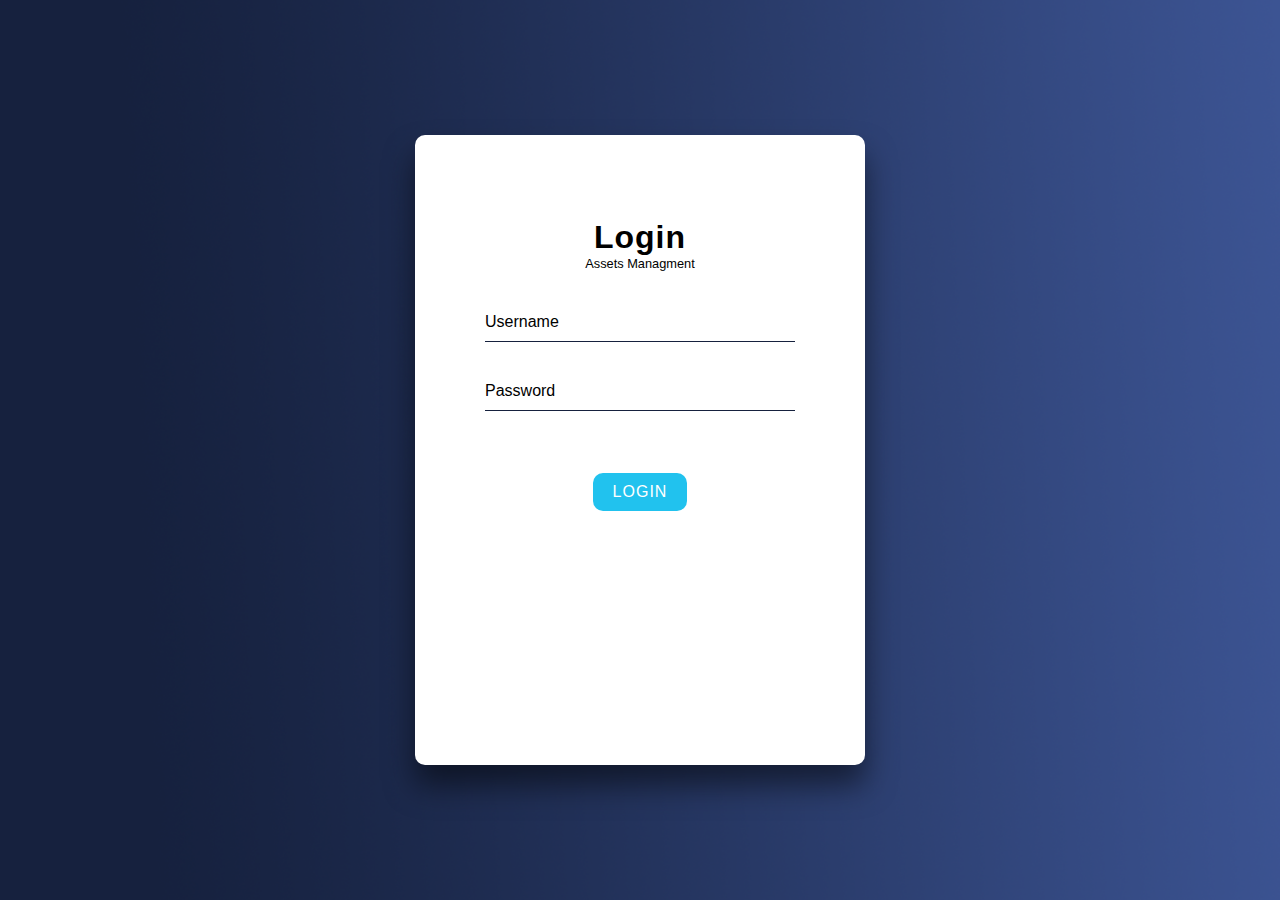
<file: templates/login.html>
<!DOCTYPE html>
<html>

<head>
    <meta charset="UTF-8" />
    <link rel="stylesheet" href="../static/css/styleslog.css" />
    <meta name="viewport" content="width=device-width, initial-scale=1, maximum-scale=1">
    <title>Login</title>
</head>

<body>
    
    <div class="login-wrapper">
        
        <form action="" class="form">
            <h1>Login</h1>
            <p>Assets Managment</p>
            
            <div class="input-group"> <!-- input username-->
                <input type="text" name="loginUser" id="loginUser" required />
                <label for="loginUser">Username</label>
            </div>
            
            <div class="input-group"> <!-- input password-->
                <input type="password" name="loginPassword" id="loginPassword" required />
                <label for="loginPassword">Password</label>
            </div>
            
            <div> <!-- ปุ่ม submit / login-->
                <input type="submit" onclick="location.href='index.html'" value="Login" class="submit-btn" />

            </div>
        </form>

    </div>
</body>

</html>
</file>
<file: static/css/styleslog.css>
* {
    margin: 0;
    padding: 0;
    box-sizing: border-box;
  }

  body {
    background-size: cover;
    font-family: sans-serif;
    background-image: url(../icons/background.png);
  }
  .login-wrapper {
    height: 100vh;
    width: 100vw;
    display: flex;
    justify-content: center;
    align-items: center;
  }
  .form {
    position: relative;
    width: 100%;
    height: 70%;
    max-width: 450px;
    padding: 60px 70px 40px ;
    background: #ffffff;
    border-radius: 10px;
    color: rgb(0, 0, 0);
    box-shadow: 0 20px 30px rgba(0, 0, 0, 0.5);
  
  }

  .form h1 {
    text-align: center;
    letter-spacing: 1px;
    margin: 1.5rem 0 0 0;
    color: rgb(0, 0, 0);
  }

  .form p{
    font-size: 0.8rem;
    text-align: center;
    margin-bottom: 2rem;
  }

  .form .input-group {
    position: relative;
    margin: 0 0 0 0;
  }
  .form .input-group input {
    width: 100%;
    padding: 10px 0;
    font-size: 1rem;
    letter-spacing: 1px;
    margin-bottom: 30px;
    border: none;
    border-bottom: 1px solid #16213E;
    outline: none;
    background-color: transparent;
    color: inherit;
  }
  .form .input-group label {
    position: absolute;
    top: 0;
    left: 0;
    padding: 10px 0;
    font-size: 1rem;
    pointer-events: none;
    transition: 0.3s ease-out;
  }
  .form .input-group input:focus + label,
  .form .input-group input:valid + label {
    transform: translateY(-18px);
    color: white;
    font-size: 0.8rem;
  }
  .submit-btn {
    display: block;
    margin-left: auto;
    margin-right: auto;
    border: none;
    outline: none;
    background: #21C2EE;
    font-size: 1rem;
    text-transform: uppercase;
    letter-spacing: 1px;
    padding: 10px 20px;
    margin-top: 2rem;
    border-radius: 10px;
    cursor: pointer;
    color: #fff;
    
  }

@media screen and (max-width:595px) {
  .form{
    width: 70%;
    height: 60%;
  }

  .form h1 {
    text-align: center;
    letter-spacing: 1px;
    margin: 1.5rem 0 0 0;
    color: rgb(0, 0, 0);
  }

  .form p{
    font-size: 0.6rem;
    text-align: center;
    margin-bottom: 2rem;
  }

}
</file>
